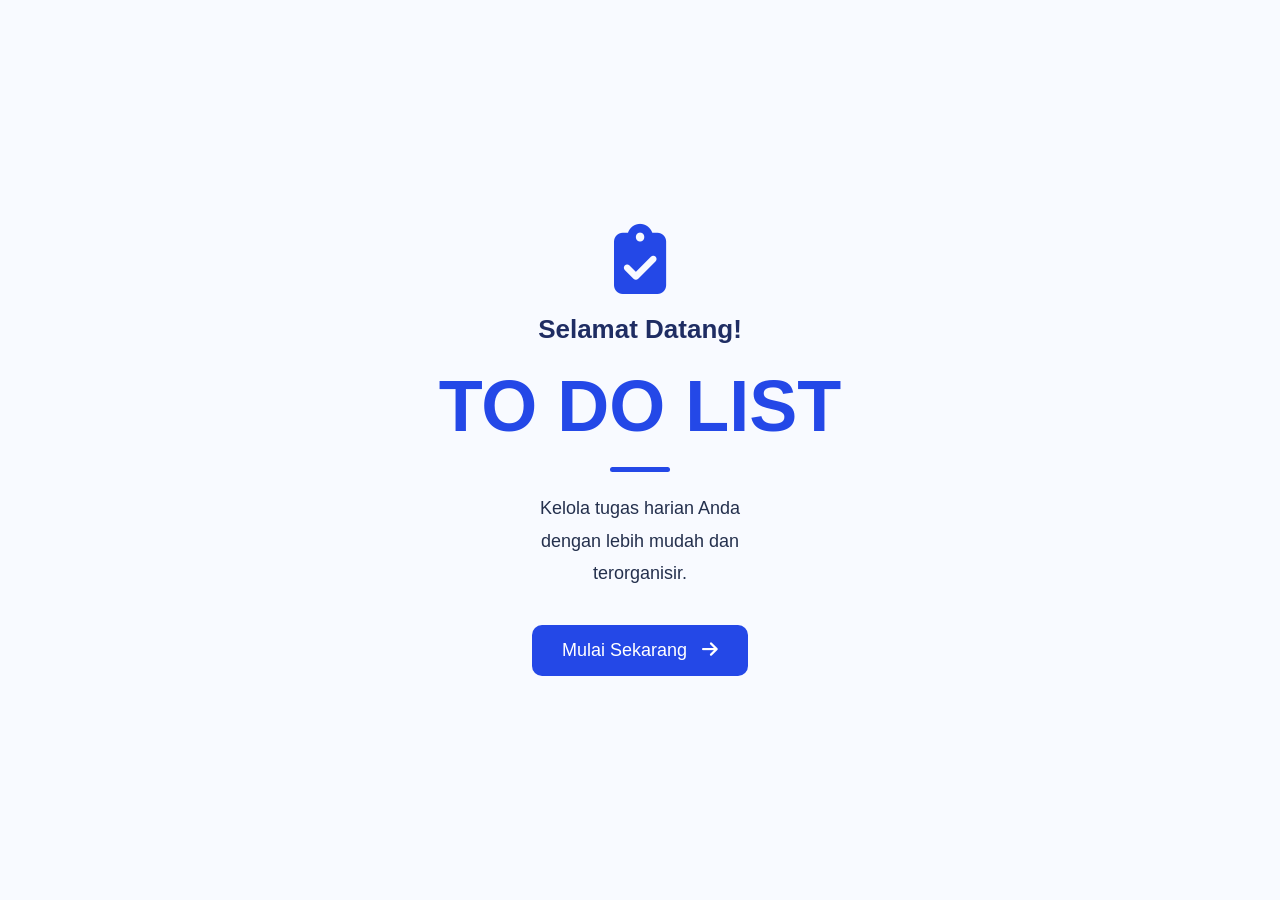
<file: add-task.html>
<!DOCTYPE html>
<html lang="id">

<head>
<meta charset="UTF-8">
<meta name="viewport" content="width=device-width, initial-scale=1.0">

<title>To Do List</title>

<link rel="stylesheet" href="style.css">

<link rel="stylesheet"
href="https://cdnjs.cloudflare.com/ajax/libs/font-awesome/6.5.2/css/all.min.css">

</head>


<body>


<div class="home-container">


<div class="hero">


<i class="fa-solid fa-clipboard-check home-icon"></i>


<h2>
Selamat Datang!
</h2>


<h1>
TO DO LIST
</h1>


<div class="line"></div>


<p>
Kelola tugas harian Anda<br>
dengan lebih mudah dan<br>
terorganisir.
</p>


<a href="add-task.html" class="start-btn">

Mulai Sekarang

<i class="fa-solid fa-arrow-right"></i>

</a>


</div>


</div>


</body>

</html>
</file>
<file: style.css>
*{
    margin:0;
    padding:0;
    box-sizing:border-box;
    font-family:'Segoe UI',sans-serif;
}


body{

    background:#f8faff;
    min-height:100vh;

}



/* SIDEBAR */

.sidebar{

    position:fixed;
    left:0;
    top:0;

    width:205px;
    height:100vh;

    background:linear-gradient(180deg,#2448e7,#1c37c8);

    color:white;

    padding:40px 18px;

}



.logo{

    display:flex;
    align-items:center;

    gap:10px;

    font-size:18px;

    font-weight:600;

    margin-bottom:40px;

}



.logo i{

    font-size:28px;

}




.menu{

    list-style:none;

}



.menu li{

    margin-bottom:18px;

}



.menu li a{

    display:flex;

    align-items:center;

    gap:12px;


    text-decoration:none;

    color:white;


    padding:16px 14px;


    border-radius:14px;


    transition:0.3s;

}



.menu li a:hover{

    background:rgba(255,255,255,0.15);

}



.menu li.active a{

    background:rgba(255,255,255,0.18);

}



/* HOME */

.home-container{


    height:100vh;

    display:flex;

    justify-content:center;

    align-items:center;


}



.hero{


    text-align:center;


}



.home-icon{

    font-size:70px;

    color:#2448e7;

    margin-bottom:20px;


}



.hero h2{

    color:#1f2d63;

    font-size:26px;

    margin-bottom:20px;

}



.hero h1{


    color:#2448e7;

    font-size:72px;

    font-weight:800;


}



.line{


    width:60px;

    height:5px;

    background:#2448e7;


    margin:20px auto;


    border-radius:10px;

}



.hero p{

    color:#24304d;

    font-size:18px;

    line-height:1.8;

    margin-bottom:35px;

}




.start-btn{


    display:inline-flex;


    align-items:center;


    gap:15px;


    text-decoration:none;


    color:white;


    background:#2448e7;


    padding:15px 30px;


    border-radius:10px;


    font-size:18px;


    transition:0.3s;


}



.start-btn:hover{


    transform:translateY(-3px);

}




/* CONTENT */


.content{


    margin-left:240px;

    padding:40px;


}





.card{


    background:white;


    padding:30px;


    border-radius:15px;


    box-shadow:0 5px 20px rgba(0,0,0,0.08);


}



/* FORM */


.form-group{


    margin-bottom:20px;


}



.form-group label{


    display:block;

    margin-bottom:8px;


}



.form-group input,

.form-group textarea,

.form-group select{


    width:100%;


    padding:12px;


    border:1px solid #ccc;


    border-radius:8px;


}



.form-group textarea{


    height:120px;


    resize:none;


}




/* BUTTON */


.btn{


    background:#2448e7;


    color:white;


    border:none;


    padding:12px 20px;


    border-radius:8px;


    cursor:pointer;


    text-decoration:none;


    display:inline-block;


}



.btn.edit{


    background:#16a34a;

}



.btn:hover{

    opacity:0.85;

}



/* TABLE */


table{


    width:100%;


    border-collapse:collapse;


}



table th,

table td{


    border:1px solid #ddd;


    padding:12px;


    text-align:center;


}



table th{


    background:#2448e7;


    color:white;


}




/* STATUS */


.status{


    padding:6px 12px;


    border-radius:20px;


    background:#facc15;


}



.status.done{


    background:#22c55e;


    color:white;


}



/* SUCCESS */


.success-box{


    background:white;


    padding:40px;


    border-radius:20px;


    text-align:center;


    box-shadow:0 5px 20px rgba(0,0,0,0.1);


}



.success-icon{


    font-size:80px;


    color:#22c55e;


    margin-bottom:20px;


}



.button-group{


    display:flex;


    justify-content:center;


    gap:15px;


}



.btn-outline{


    border:2px solid #2448e7;


    color:#2448e7;


    padding:12px 20px;


    border-radius:10px;


    text-decoration:none;


}



.btn-primary{


    background:#2448e7;


    color:white;


    padding:12px 20px;


    border-radius:10px;


    text-decoration:none;


}
</file>
